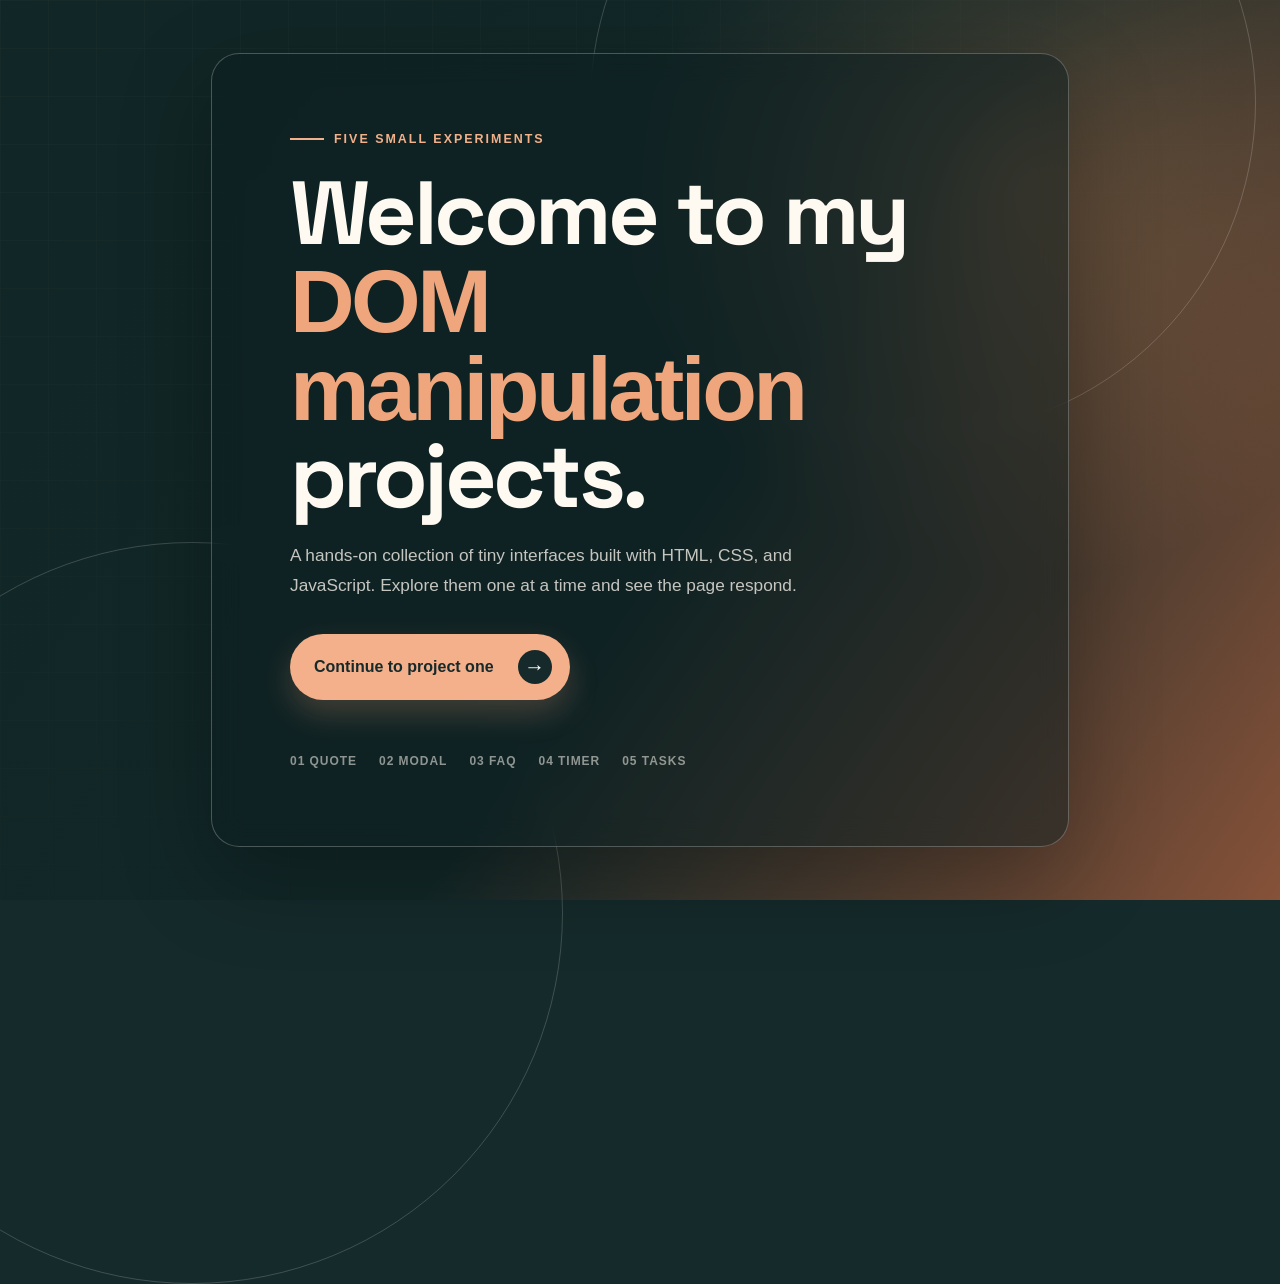
<file: index.html>
<!DOCTYPE html>
<html lang="en">
<head>
    <meta charset="UTF-8">
    <meta name="viewport" content="width=device-width, initial-scale=1.0">
    <title>DOM Manipulation Projects</title>
    <link rel="preconnect" href="https://fonts.googleapis.com">
    <link rel="preconnect" href="https://fonts.gstatic.com" crossorigin>
    <link href="https://fonts.googleapis.com/css2?family=DM+Sans:wght@400;500;600;700&family=Space+Grotesk:wght@500;600;700&display=swap" rel="stylesheet">
    <link rel="stylesheet" href="style.css">
</head>
<body class="welcome-page">
    <main class="welcome-card">
        <div class="welcome-eyebrow"><span></span> Five small experiments</div>
        <h1>Welcome to my <em>DOM manipulation</em> projects.</h1>
        <p class="welcome-intro">A hands-on collection of tiny interfaces built with HTML, CSS, and JavaScript. Explore them one at a time and see the page respond.</p>
        <a class="welcome-continue" href="quote-generator.html">
            <span>Continue to project one</span>
            <span class="welcome-arrow" aria-hidden="true">&#8594;</span>
        </a>
        <div class="project-preview" aria-label="Projects included">
            <span>01 Quote</span>
            <span>02 Modal</span>
            <span>03 FAQ</span>
            <span>04 Timer</span>
            <span>05 Tasks</span>
        </div>
    </main>
    <div class="welcome-orbit welcome-orbit--one" aria-hidden="true"></div>
    <div class="welcome-orbit welcome-orbit--two" aria-hidden="true"></div>
</body>
</html>
</file>
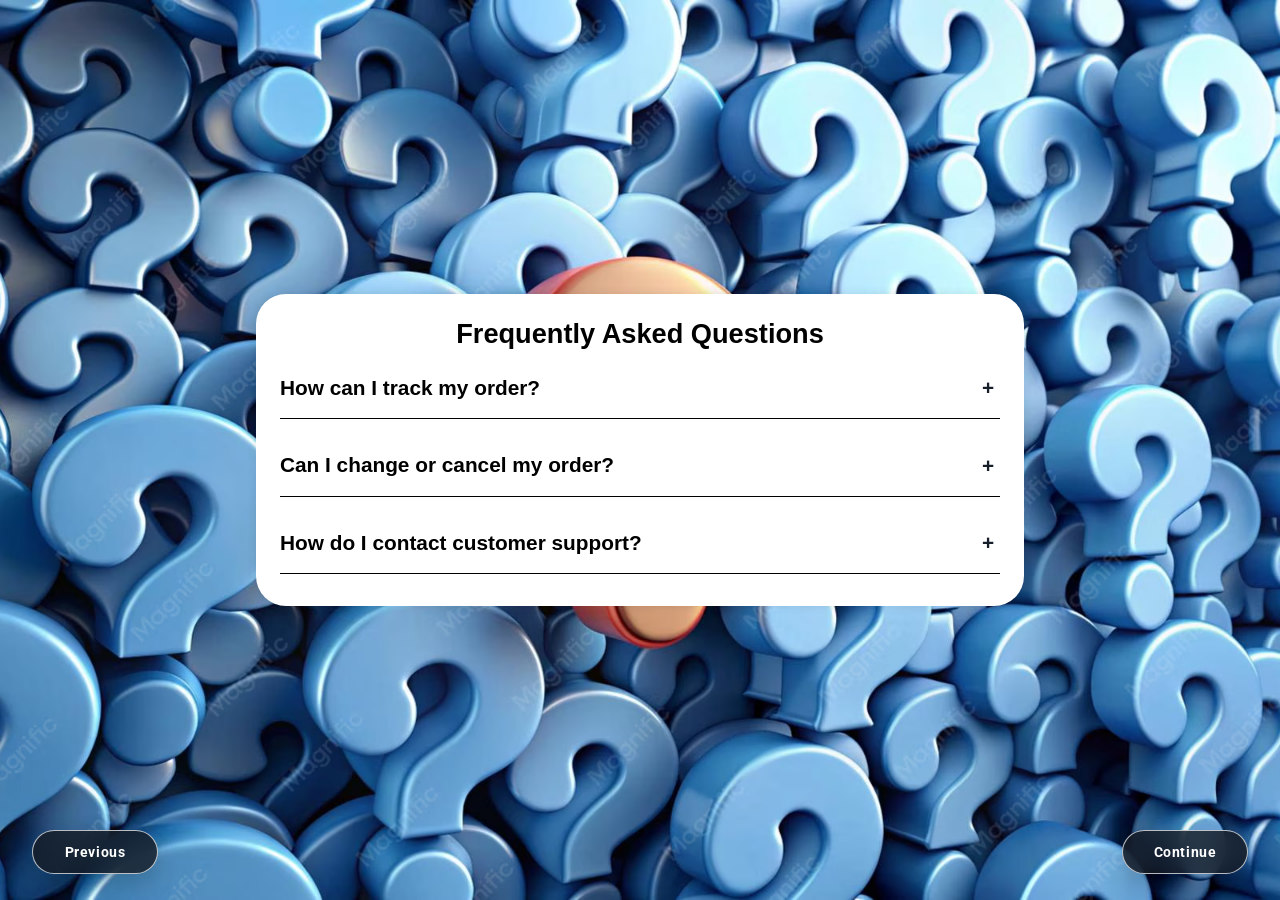
<file: accordion.html>
<!DOCTYPE html>
<html lang="en">
<head>
    <meta charset="UTF-8">
    <meta name="viewport" content="width=device-width, initial-scale=1.0">
    <title>FAQ Accordion</title>
    <link rel="preconnect" href="https://fonts.googleapis.com">
    <link rel="preconnect" href="https://fonts.gstatic.com" crossorigin>
    <link href="https://fonts.googleapis.com/css2?family=Roboto:ital,wght@0,100..900;1,100..900&display=swap" rel="stylesheet">
    <link rel="stylesheet" href="style.css">
    <link rel="stylesheet" href="https://cdnjs.cloudflare.com/ajax/libs/font-awesome/6.4.0/css/all.min.css">
</head>
<body class="accordion-page">
    <div class="accordion">
        <h2 class="questions">Frequently Asked Questions</h2>
        <div class="content-container"><button class="heading" type="button" aria-expanded="false">How can I track my order?</button><div class="content">You can track your order from the shipping link in your confirmation email. Updates usually appear within 24 hours.</div></div>
        <div class="content-container"><button class="heading" type="button" aria-expanded="false">Can I change or cancel my order?</button><div class="content">Contact us as soon as possible. We can update or cancel an order before it enters the shipping process.</div></div>
        <div class="content-container"><button class="heading" type="button" aria-expanded="false">How do I contact customer support?</button><div class="content">Send us a message through the support form and our team will reply within one business day.</div></div>
    </div>
    <nav class="project-nav" aria-label="Project navigation">
        <a href="modal.html">Previous</a>
        <a href="stopwatch.html">Continue</a>
    </nav>
    <script src="oba.js"></script>
</body>
</html>
</file>
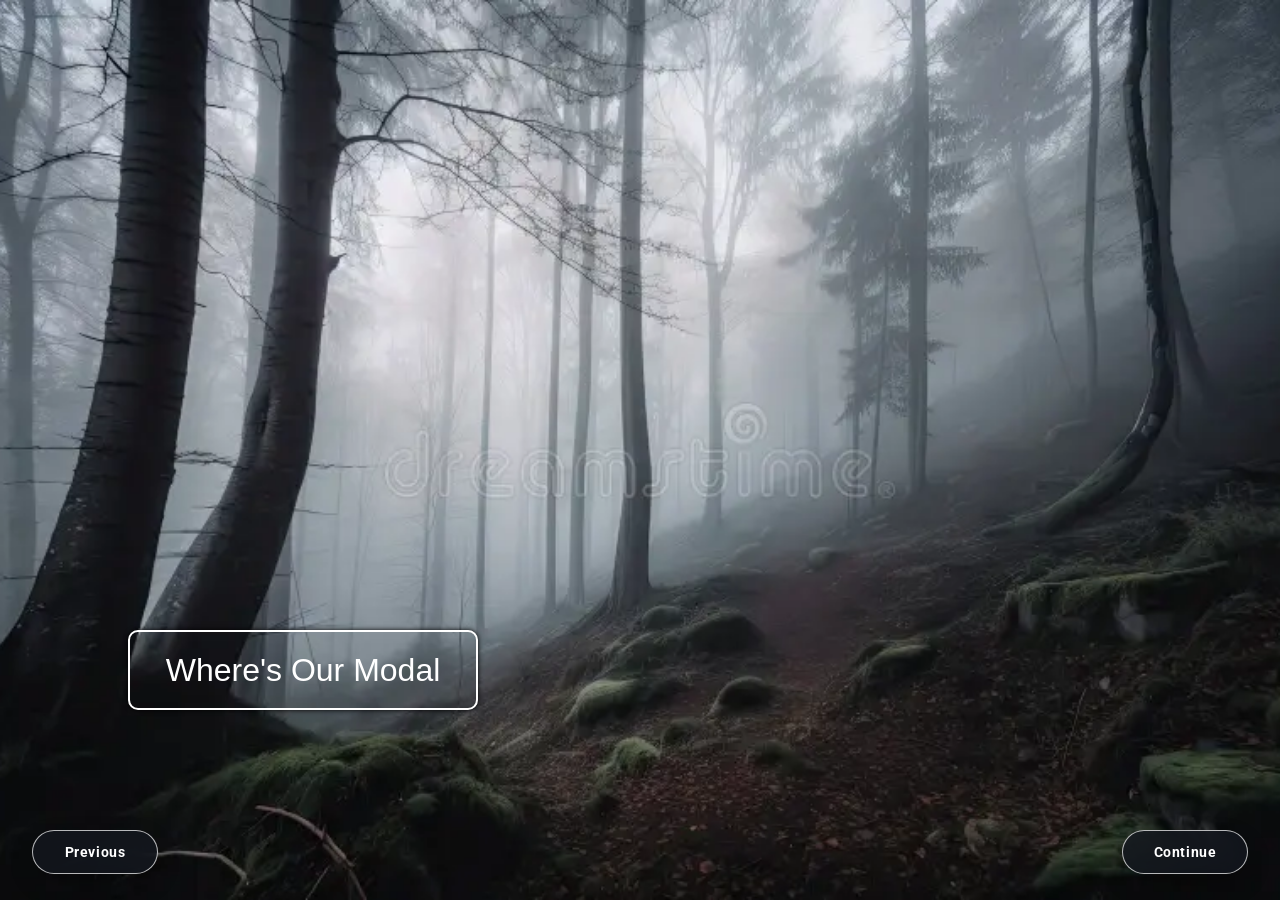
<file: modal.html>
<!DOCTYPE html>
<html lang="en">
<head>
    <meta charset="UTF-8">
    <meta name="viewport" content="width=device-width, initial-scale=1.0">
    <title>Modal</title>
    <link rel="preconnect" href="https://fonts.googleapis.com">
    <link rel="preconnect" href="https://fonts.gstatic.com" crossorigin>
    <link href="https://fonts.googleapis.com/css2?family=Roboto:ital,wght@0,100..900;1,100..900&display=swap" rel="stylesheet">
    <link rel="stylesheet" href="style.css">
    <link rel="stylesheet" href="https://cdnjs.cloudflare.com/ajax/libs/font-awesome/6.4.0/css/all.min.css">
</head>
<body class="modal-page">
    <button id="open-btn" type="button" aria-controls="modal-container" aria-expanded="false">Where's Our Modal</button>
    <div id="modal-container">
        <div id="modal" role="dialog" aria-modal="true" aria-labelledby="modal-title">
            <p id="modal-title">Here I am</p>
            <button id="close-btn" type="button" aria-label="Close modal">&times;</button>
        </div>
    </div>
    <nav class="project-nav" aria-label="Project navigation">
        <a href="quote-generator.html">Previous</a>
        <a href="accordion.html">Continue</a>
    </nav>
    <script src="oba.js"></script>
</body>
</html>
</file>
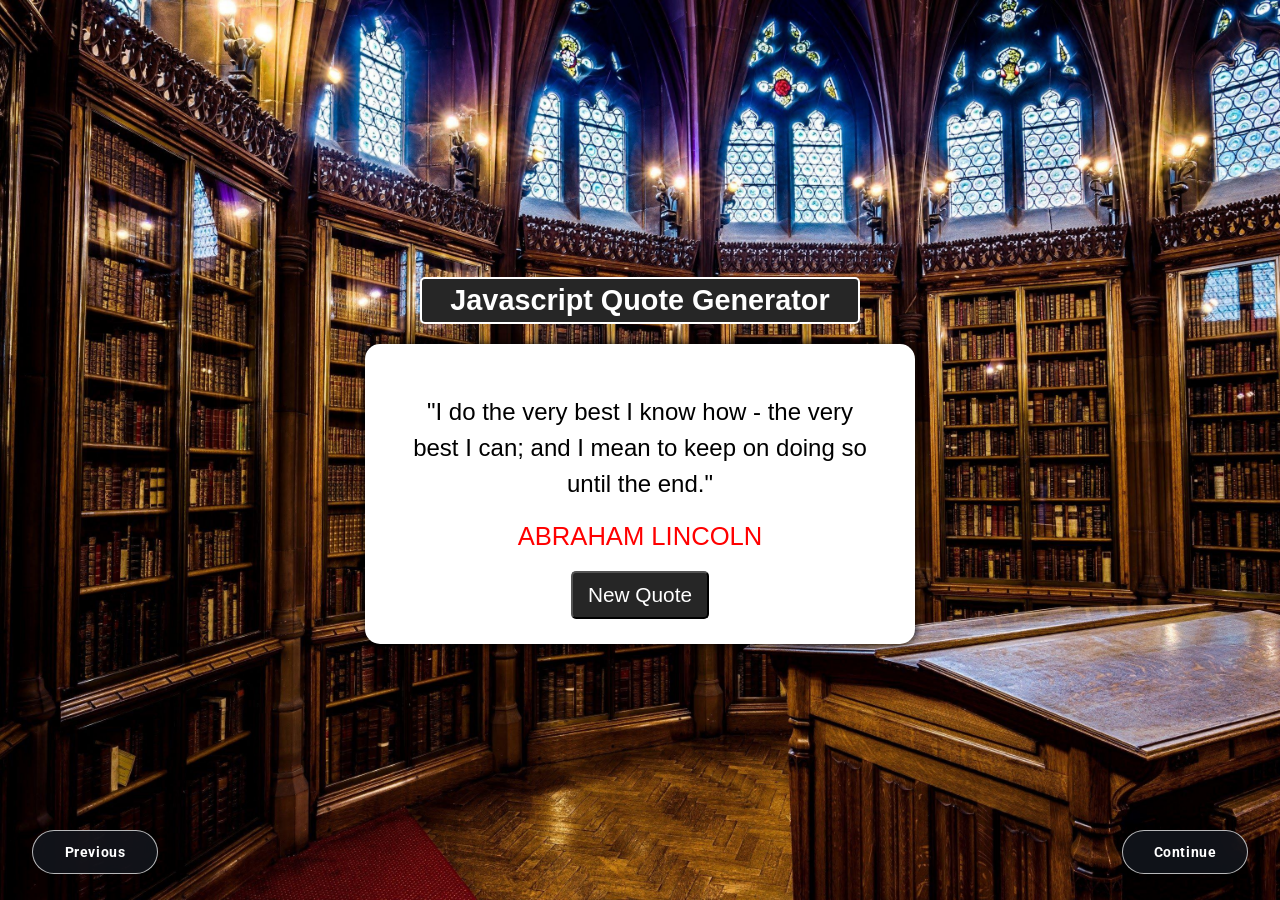
<file: quote-generator.html>
<!DOCTYPE html>
<html lang="en">
<head>
    <meta charset="UTF-8">
    <meta name="viewport" content="width=device-width, initial-scale=1.0">
    <title>Quote Generator</title>
    <link rel="preconnect" href="https://fonts.googleapis.com">
    <link rel="preconnect" href="https://fonts.gstatic.com" crossorigin>
    <link href="https://fonts.googleapis.com/css2?family=Roboto:ital,wght@0,100..900;1,100..900&display=swap" rel="stylesheet">
    <link rel="stylesheet" href="style.css">
    <link rel="stylesheet" href="https://cdnjs.cloudflare.com/ajax/libs/font-awesome/6.4.0/css/all.min.css">
</head>
<body class="quote-page">
    <div class="container">
        <div class="header"><h2>Javascript Quote Generator</h2></div>
        <div class="main-content">
            <div class="text-area"><span class="quote">"I do the very best I know how - the very best I can; and I mean to keep on doing so until the end."</span></div>
            <div class="person">Abraham Lincoln</div>
            <div class="button-area"><button id="new-quote">New Quote</button></div>
        </div>
    </div>
    <nav class="project-nav" aria-label="Project navigation">
        <a href="index.html">Previous</a>
        <a href="modal.html">Continue</a>
    </nav>
    <script src="oba.js"></script>
</body>
</html>
</file>
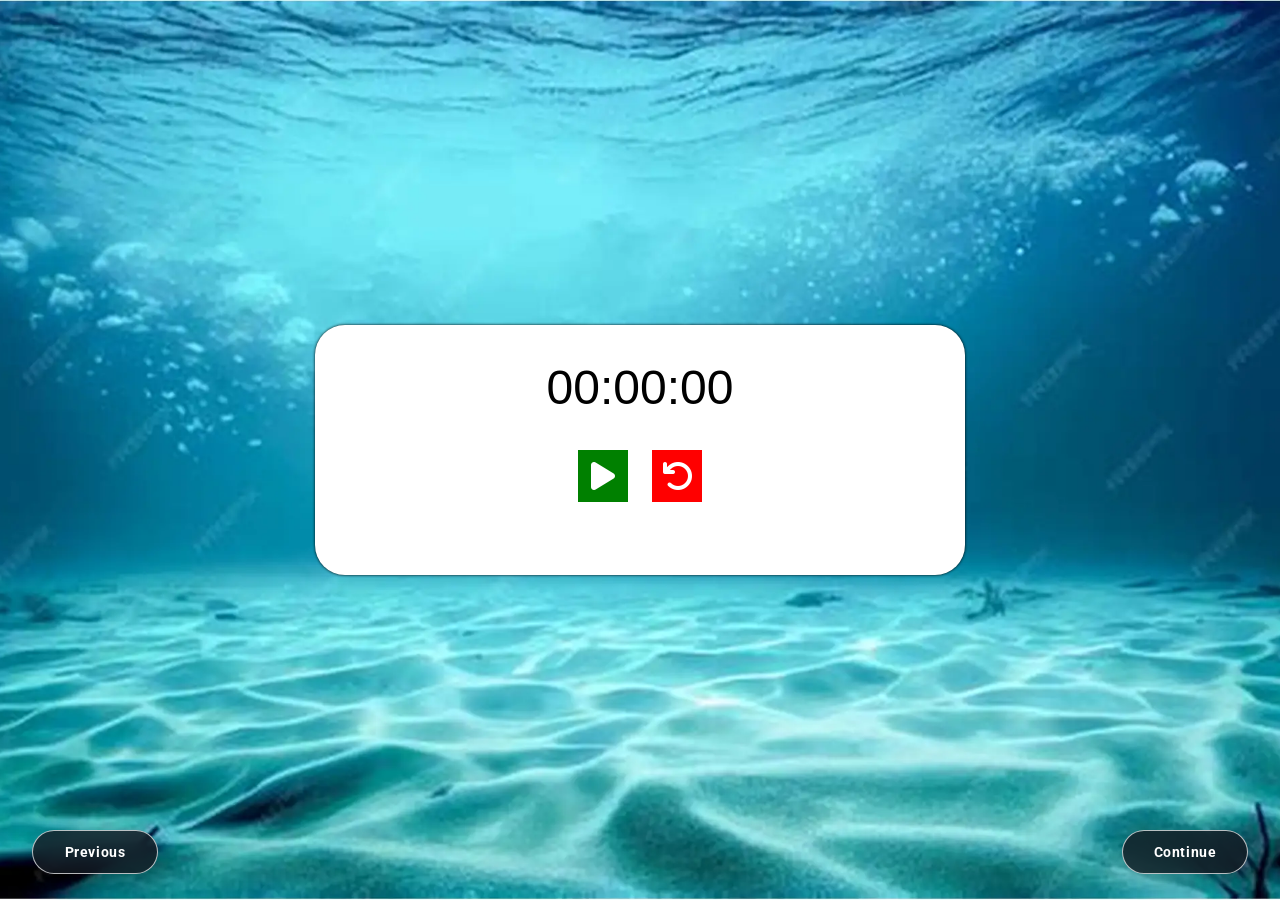
<file: stopwatch.html>
<!DOCTYPE html>
<html lang="en">
<head>
    <meta charset="UTF-8">
    <meta name="viewport" content="width=device-width, initial-scale=1.0">
    <title>Stopwatch</title>
    <link rel="preconnect" href="https://fonts.googleapis.com">
    <link rel="preconnect" href="https://fonts.gstatic.com" crossorigin>
    <link href="https://fonts.googleapis.com/css2?family=Roboto:ital,wght@0,100..900;1,100..900&display=swap" rel="stylesheet">
    <link rel="stylesheet" href="style.css">
    <link rel="stylesheet" href="https://cdnjs.cloudflare.com/ajax/libs/font-awesome/6.4.0/css/all.min.css">
</head>
<body class="stopwatch-page">
    <div class="container">
        <div id="timer">00:00:00</div>
        <div class="buttons">
            <button id="startStopBtn"><i class="fa-solid fa-play" id="play"></i></button>
            <button id="resetBtn"><i class="fa-solid fa-arrow-rotate-left" id="reset"></i></button>
        </div>
    </div>
    <nav class="project-nav" aria-label="Project navigation">
        <a href="accordion.html">Previous</a>
        <a href="to-do.html">Continue</a>
    </nav>
    <script src="oba.js"></script>
</body>
</html>
</file>
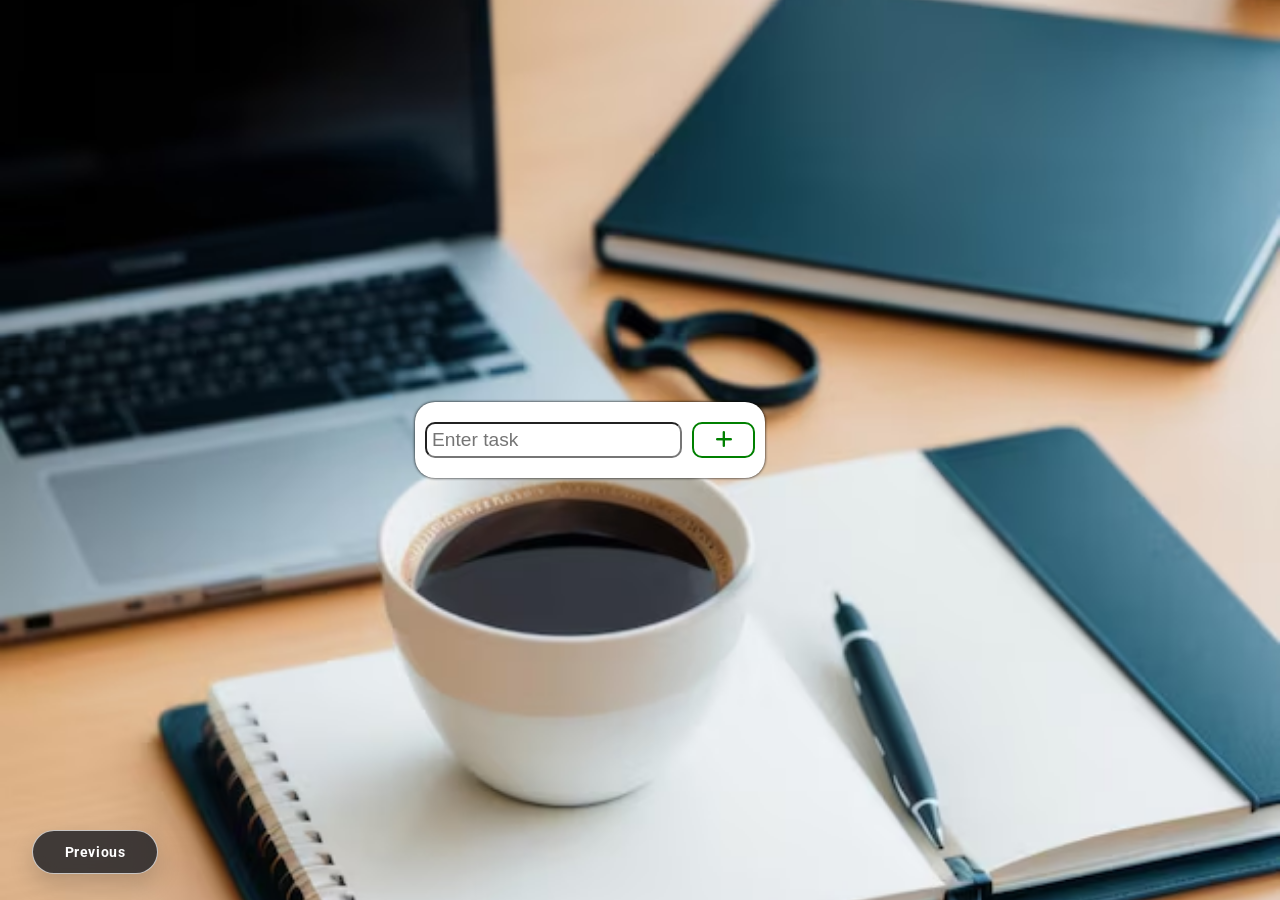
<file: to-do.html>
<!DOCTYPE html>
<html lang="en">
<head>
    <meta charset="UTF-8">
    <meta name="viewport" content="width=device-width, initial-scale=1.0">
    <title>To-Do List</title>
    <!-- Global font -->
    <link rel="preconnect" href="https://fonts.googleapis.com">
    <link rel="preconnect" href="https://fonts.gstatic.com" crossorigin>
    <link href="https://fonts.googleapis.com/css2?family=Roboto:ital,wght@0,100..900;1,100..900&display=swap" rel="stylesheet">
    <!-- Stylesheet -->
    <link rel="stylesheet" href="style.css">
    <!-- FontAwesome Link -->
    <link rel="stylesheet" href="https://cdnjs.cloudflare.com/ajax/libs/font-awesome/6.4.0/css/all.min.css">

</head>
<body class="todo-page">
    <div class="container">
        <div id="add-task-container">
            <input type="text" id="input-task" placeholder="Enter task">
            <button id="add-task"><i class="fa-solid fa-plus"></i></button>
        </div>

        <div id="task-container"></div>
    </div>
    <nav class="project-nav project-nav--previous-only" aria-label="Project navigation">
        <a href="stopwatch.html">Previous</a>
    </nav>

    <!-- SCRIPTS -->
    <script src = "oba.js"></script>
</body>
</html>
</file>
<file: style.css>
* {
    margin: 0;
    padding: 0;
    box-sizing: border-box;
    font-family: 'Lato', sans-serif;
}

/* Project 1: Quote Generator */
.quote-page {
    display: flex;
    flex-direction: column;
    align-items: center;
    justify-content: center;
    height: 100vh;
    text-align: center;
    background: url('./Image/backround.jpg') no-repeat center center / cover;
}

.quote-page .container {
    width: min(92%, 550px);
    height: auto;
}

.quote-page .header {
    font-size: 1.2rem;
    border: 2px solid #fff;
    color: #fff;
    background-color: #262626;
    padding: 5px;
    width: 80%;
    margin: 20px auto;
    border-radius: 5px;
}

.quote-page .main-content {
    width: 100%;
    height: 300px;
    background-color: #fff;
    border-radius: 15px;
    padding: 50px 40px;
    box-shadow: 0 0 10px;
}

.quote-page .main-content .text-area {
    font-size: 1.5rem;
    line-height: 1.5;
}

.quote-page .main-content .person {
    font-size: 1.6rem;
    color: red;
    text-transform: uppercase;
    margin-top: 20px;
}

.quote-page .button-area button {
    background-color: #262626;
    color: #fff;
    font-size: 1.3rem;
    padding: 10px 15px;
    margin-top: 20px;
    border-radius: 5px;
}

.quote-page .button-area button:hover {
    background-color: lightgray;
}

/* Project 2: Modal */
.modal-page {
    background: url('./Image/misty-background.webp') no-repeat center center / cover;
    height: 100vh;
    position: relative;
}

#open-btn {
    position: absolute;
    top: 70%;
    left: 10%;
    width: min(350px, 80vw);
    height: 80px;
    font-size: 2rem;
    background: transparent;
    color: white;
    border: 2px solid white;
    border-radius: 10px;
    padding: 5px;
    box-shadow: 0 0 5px black;
    transition: 1s;
}

#open-btn:hover {
    background: #fff;
    color: black;
    cursor: pointer;
}

#modal {
    background-color: #fff;
    position: absolute;
    top: 50%;
    left: 50%;
    transform: translate(-50%, -50%);
    width: 200px;
    height: 100px;
    padding: 10px 20px;
    border-radius: 5px;
    font-size: 1.5rem;
    display: flex;
    justify-content: space-between;
    align-items: center;
    animation: animatemodal 0.4s;
}

#close-btn {
    font-size: 3rem;
}

#close-btn:hover {
    cursor: pointer;
    color: red;
}

#modal-container {
    position: fixed;
    top: 0;
    left: 0;
    width: 100%;
    height: 100%;
    z-index: 1;
    display: none;
    background-color: rgba(0, 0, 0, 0.2);
}

@keyframes animatemodal {
    from {
        top: -300px;
        opacity: 0;
    }
    to {
        top: 50%;
        opacity: 1;
    }
}

/* Project 3: FAQ Accordion */
.accordion-page {
    background: url('./Image/large-pile-blue-question-marks-are-shown-large-group-blue-question-marks_1295671-34237.avif') center center / cover no-repeat;
    height: 100vh;
    display: flex;
    justify-content: center;
    align-items: center;
}

.accordion {
    width: 60%;
    background-color: #fff;
    border-radius: 30px;
    box-shadow: 0 0 10px rgba(0, 0, 0, 0.1);
    padding: 24px;
}

.questions {
    margin: 0 0 8px;
    font-size: 1.7rem;
    text-align: center;
}

.content-container {
    margin-top: 8px;
}

.heading {
    display: block;
    width: 100%;
    background: transparent;
    border: 0;
    border-bottom: 1px solid black;
    text-align: left;
    font-size: 1.3rem;
    font-weight: 600;
    line-height: 1.35;
    padding: 16px 32px 16px 0;
    cursor: pointer;
    position: relative;
}

.content {
    padding-top: 8px;
    font-size: 1.1rem;
    line-height: 1.5;
    height: 0;
    overflow: hidden;
    transition: height 1s ease;
}

.heading::after {
    content: '+';
    position: absolute;
    top: 50%;
    right: 0;
    width: 24px;
    color: #17202a;
    text-align: center;
    transform: translateY(-50%);
}

.content-container.active .content {
    height: auto;
    padding-bottom: 8px;
}

.content-container.active .heading {
    font-size: 1.2rem;
    transition: 0.3s;
}

.content-container.active .heading::after {
    content: '-';
    font-size: 2rem;
    transition: 0.3s;
}

/* Project 4: Stopwatch */
.stopwatch-page {
    height: 100vh;
    background: url('./Image/OIP.webp') center center / cover no-repeat;
    display: flex;
    justify-content: center;
    align-items: center;
}

.stopwatch-page .container {
    width: min(90%, 650px);
    height: 250px;
    background-color: #fff;
    border-radius: 30px;
    box-shadow: 0 0 3px;
}

#timer {
    width: 100%;
    font-size: 3rem;
    text-align: center;
    margin: 0 auto;
    padding: 35px;
}

.buttons {
    text-align: center;
}

.stopwatch-page .buttons button {
    margin: 0 10px;
    border: none;
}

.stopwatch-page .buttons button i {
    font-size: 2rem;
    color: #fff;
    padding: 10px;
    width: 50px;
}

#play {
    background-color: green;
}

#pause {
    background-color: orange;
}

#reset {
    background-color: red;
}

/* Project 5: To-Do List */
.todo-page {
    min-height: 100vh;
    background: url('./Image/coffee table.avif') no-repeat center center / cover;
    display: flex;
    justify-content: center;
    align-items: center;
}

.todo-page .container {
    width: min(90%, 450px);
}

#add-task-container {
    width: 350px;
    max-width: 100%;
    padding: 20px 10px;
    background: #fff;
    border-radius: 20px;
    box-shadow: 0 0 3px;
    display: flex;
    margin-bottom: 20px;
}

.todo-page input {
    flex: 5;
    margin-right: 10px;
    border-radius: 10px;
    font-size: 1.2rem;
    padding: 5px;
}

#add-task {
    flex: 1;
    font-size: 1.2rem;
    padding: 5px;
    background-color: #fff;
    color: green;
    border: 2px solid green;
    border-radius: 10px;
}

#add-task:hover {
    background-color: green;
    color: #fff;
    cursor: pointer;
}

.task {
    width: 100%;
    background-color: #fff;
    margin-bottom: 5px;
    padding: 5px;
    border-radius: 10px;
    box-shadow: 0 0 3px;
    display: flex;
    justify-content: space-between;
}

.task li {
    list-style: none;
    font-size: 1.3rem;
    padding: 5px;
    flex: 4;
    margin: 10px;
}

.task button {
    flex: 1;
    border-radius: 10px;
    background-color: #fff;
    cursor: pointer;
}

.task .checkTask {
    color: orange;
    margin-right: 5px;
    border: 2px solid orange;
    font-size: 1.5rem;
}

.task .checkTask:hover {
    background-color: orange;
    color: #fff;
}

.task .deleteTask {
    color: red;
    margin-right: 5px;
    border: 2px solid red;
    font-size: 1.3rem;
}

.task .deleteTask:hover {
    background-color: red;
    color: #fff;
}

/* Shared project navigation */
.project-nav {
    position: fixed;
    right: 32px;
    bottom: 26px;
    left: 32px;
    z-index: 5;
    display: flex;
    justify-content: space-between;
    pointer-events: none;
}

.project-nav a {
    min-width: 126px;
    padding: 13px 20px;
    border: 1px solid rgba(255, 255, 255, 0.7);
    border-radius: 999px;
    background: rgba(20, 24, 31, 0.78);
    color: #fff;
    font-family: 'Roboto', sans-serif;
    font-size: 0.85rem;
    font-weight: 700;
    letter-spacing: 0.04em;
    text-align: center;
    text-decoration: none;
    backdrop-filter: blur(12px);
    box-shadow: 0 10px 25px rgba(0, 0, 0, 0.18);
    pointer-events: auto;
    transition: transform 0.25s ease, background-color 0.25s ease, box-shadow 0.25s ease;
}

.project-nav a:hover,
.project-nav a:focus-visible {
    background: #fff;
    color: #17202a;
    outline: none;
    transform: translateY(-4px);
    box-shadow: 0 14px 30px rgba(0, 0, 0, 0.25);
}

/* Welcome page */
.welcome-page {
    position: relative;
    min-height: 100vh;
    overflow: hidden;
    display: grid;
    place-items: center;
    padding: 32px;
    overflow-x: hidden;
    color: #f8f4ec;
    background: #152a2b;
    font-family: 'DM Sans', sans-serif;
}

.welcome-page::before {
    position: absolute;
    inset: 0;
    background: linear-gradient(125deg, rgba(17, 38, 38, 0.98) 15%, rgba(17, 38, 38, 0.72) 55%, rgba(198, 104, 64, 0.64)), radial-gradient(circle at 80% 20%, #d88b58 0, transparent 32%);
    content: '';
}

.welcome-page::after {
    position: absolute;
    inset: 0;
    opacity: 0.22;
    background-image: linear-gradient(rgba(255, 255, 255, 0.1) 1px, transparent 1px), linear-gradient(90deg, rgba(255, 255, 255, 0.1) 1px, transparent 1px);
    background-size: 48px 48px;
    content: '';
    mask-image: linear-gradient(to bottom right, black, transparent 75%);
}

.welcome-card {
    position: relative;
    z-index: 1;
    overflow: hidden;
    padding: clamp(32px, 7vw, 78px);
    border: 1px solid rgba(255, 255, 255, 0.24);
    border-radius: 28px;
    background: rgba(13, 31, 32, 0.48);
    box-shadow: 0 30px 90px rgba(0, 0, 0, 0.28);
    backdrop-filter: blur(14px);
    animation: welcome-rise 0.9s cubic-bezier(0.2, 0.8, 0.2, 1) both;
}

.welcome-eyebrow {
    display: flex;
    align-items: center;
    gap: 10px;
    color: #f1b18a;
    font-size: 0.78rem;
    font-weight: 700;
    letter-spacing: 0.16em;
    text-transform: uppercase;
    animation: welcome-fade 0.7s 0.15s both;
}

.welcome-eyebrow span {
    width: 34px;
    height: 2px;
    background: #f1b18a;
}

.welcome-card h1 {
    max-width: 700px;
    margin: 24px 0 20px;
    color: #fffaf1;
    font-family: 'Space Grotesk', sans-serif;
    font-size: clamp(2.8rem, 7vw, 6.5rem);
    line-height: 0.98;
    letter-spacing: -0.04em;
    animation: welcome-fade 0.7s 0.28s both;
}

.welcome-card h1 em {
    color: #f0a67d;
    font-style: normal;
}

.welcome-intro {
    max-width: 560px;
    color: rgba(248, 244, 236, 0.78);
    font-size: 1.08rem;
    line-height: 1.7;
    animation: welcome-fade 0.7s 0.4s both;
}

.welcome-continue {
    display: inline-flex;
    align-items: center;
    gap: 24px;
    margin-top: 34px;
    padding: 16px 18px 16px 24px;
    border-radius: 999px;
    background: #f4b08a;
    color: #172a2b;
    font-weight: 700;
    text-decoration: none;
    box-shadow: 0 14px 30px rgba(240, 166, 125, 0.22);
    animation: welcome-fade 0.7s 0.52s both;
    transition: gap 0.3s ease, transform 0.3s ease, box-shadow 0.3s ease;
}

.welcome-continue:hover,
.welcome-continue:focus-visible {
    gap: 32px;
    outline: none;
    transform: translateY(-4px);
    box-shadow: 0 18px 34px rgba(240, 166, 125, 0.38);
}

.welcome-arrow {
    display: grid;
    width: 34px;
    height: 34px;
    place-items: center;
    border-radius: 50%;
    background: #172a2b;
    color: #fff;
    font-size: 1.3rem;
}

.project-preview {
    display: flex;
    flex-wrap: wrap;
    gap: 10px 22px;
    margin-top: 54px;
    color: rgba(248, 244, 236, 0.55);
    font-size: 0.75rem;
    font-weight: 700;
    letter-spacing: 0.08em;
    text-transform: uppercase;
    animation: welcome-fade 0.7s 0.64s both;
}

.welcome-orbit {
    position: absolute;
    z-index: 0;
    border: 1px solid rgba(255, 255, 255, 0.18);
    border-radius: 50%;
    animation: orbit-drift 12s ease-in-out infinite alternate;
}

.welcome-orbit--one {
    top: -18vw;
    right: 24px;
    width: 52vw;
    height: 52vw;
}

.welcome-orbit--two {
    bottom: -30vw;
    left: -14vw;
    width: 58vw;
    height: 58vw;
    animation-delay: -4s;
}

@keyframes welcome-rise {
    from { opacity: 0; transform: translateY(28px) scale(0.98); }
    to { opacity: 1; transform: translateY(0) scale(1); }
}

@keyframes welcome-fade {
    from { opacity: 0; transform: translateY(12px); }
    to { opacity: 1; transform: translateY(0); }
}

@keyframes orbit-drift {
    from { transform: rotate(-8deg) scale(1); }
    to { transform: rotate(8deg) scale(1.08); }
}

@media (max-width: 900px) {
    .quote-page,
    .accordion-page,
    .stopwatch-page {
        min-height: 100vh;
        height: auto;
        padding: 32px 24px 108px;
    }

    .quote-page .container {
        width: min(100%, 620px);
    }

    .quote-page .main-content {
        height: auto;
        min-height: 300px;
        padding: 40px 32px;
    }

    .accordion {
        width: min(100%, 680px);
        padding: 24px;
        border-radius: 24px;
    }

    .stopwatch-page .container {
        width: min(100%, 620px);
        height: auto;
        min-height: 220px;
        padding-bottom: 24px;
    }

    .todo-page {
        align-items: flex-start;
        padding: 48px 24px 108px;
    }

    .todo-page .container {
        width: min(100%, 560px);
    }

    #add-task-container {
        width: 100%;
    }

    #modal {
        width: min(420px, calc(100% - 32px));
        height: auto;
        min-height: 110px;
    }

    #open-btn {
        top: auto;
        bottom: 108px;
        left: 50%;
        transform: translateX(-50%);
    }

    #open-btn:hover {
        transform: translateX(-50%);
    }
}

@media (max-width: 600px) {
    .project-nav {
        right: 16px;
        bottom: 16px;
        left: 16px;
    }

    .project-nav a {
        min-width: 108px;
        padding: 11px 14px;
        flex: 1;
    }

    .quote-page,
    .accordion-page,
    .stopwatch-page {
        padding: 24px 16px 100px;
    }

    .quote-page .header {
        width: 100%;
        font-size: 1rem;
    }

    .quote-page .main-content {
        min-height: 0;
        padding: 28px 20px;
        border-radius: 12px;
    }

    .quote-page .main-content .text-area {
        font-size: 1.15rem;
    }

    .quote-page .main-content .person {
        font-size: 1.2rem;
    }

    .quote-page .button-area button {
        width: 100%;
        font-size: 1.1rem;
    }

    .accordion {
        padding: 20px 18px;
        border-radius: 18px;
    }

    .questions {
        font-size: 1.35rem;
    }

    .heading {
        padding: 14px 24px 14px 0;
        font-size: 1.05rem;
    }

    .content {
        font-size: 1rem;
    }

    .stopwatch-page .container {
        min-height: 180px;
        border-radius: 20px;
    }

    #timer {
        padding: 28px 12px;
        font-size: clamp(2rem, 11vw, 3rem);
    }

    .stopwatch-page .buttons button {
        margin: 0 6px;
    }

    .todo-page {
        padding: 32px 16px 100px;
    }

    #add-task-container {
        padding: 14px 8px;
        border-radius: 14px;
    }

    .todo-page input {
        min-width: 0;
        font-size: 1rem;
    }

    .task li {
        min-width: 0;
        overflow-wrap: anywhere;
        font-size: 1.05rem;
        margin: 8px;
    }

    .task button {
        flex: 0 0 42px;
        min-height: 42px;
    }

    #open-btn {
        width: min(350px, calc(100% - 32px));
        height: 64px;
        font-size: 1.35rem;
        bottom: 100px;
    }

    #modal {
        font-size: 1.2rem;
    }

    .welcome-page {
        padding: 18px;
    }

    .welcome-card {
        padding: 32px 24px;
        border-radius: 22px;
    }

    .welcome-card h1 {
        font-size: clamp(2.6rem, 13vw, 4.5rem);
    }

    .welcome-intro {
        font-size: 0.98rem;
    }
}
</file>
